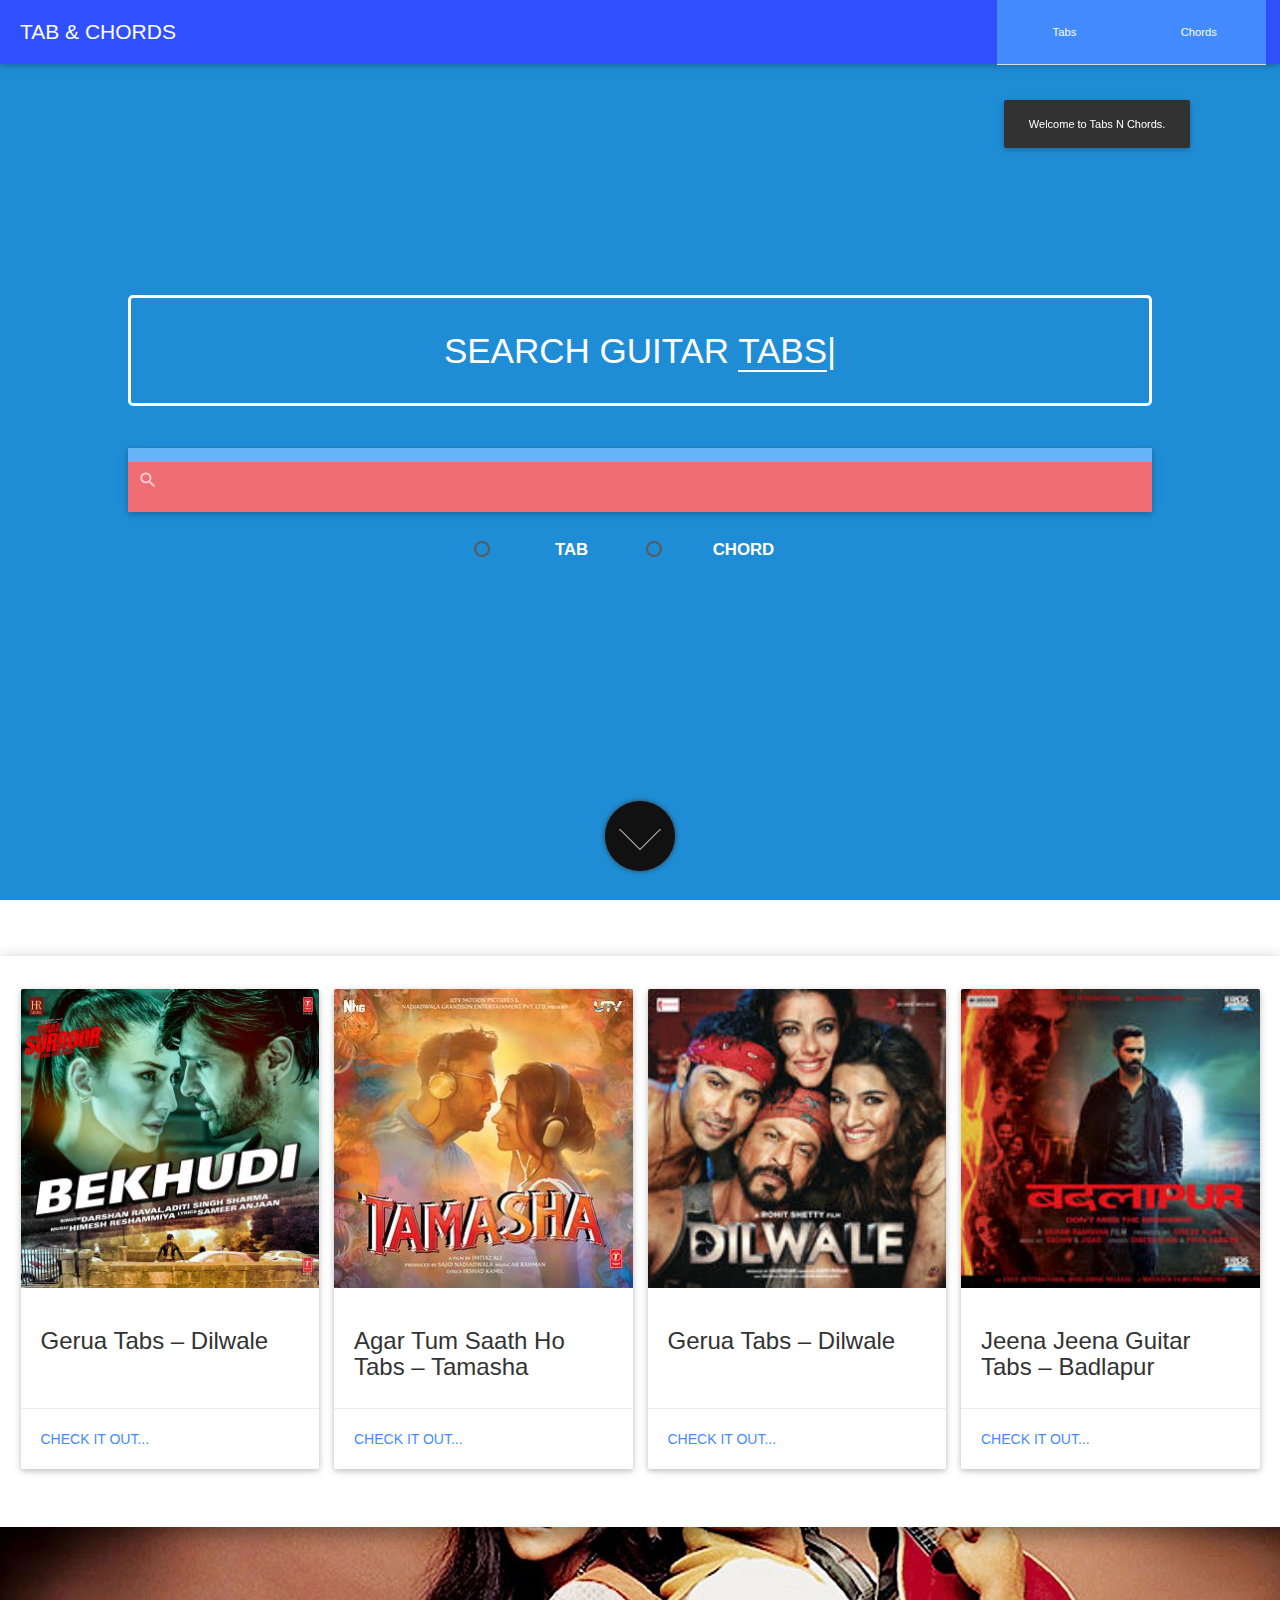
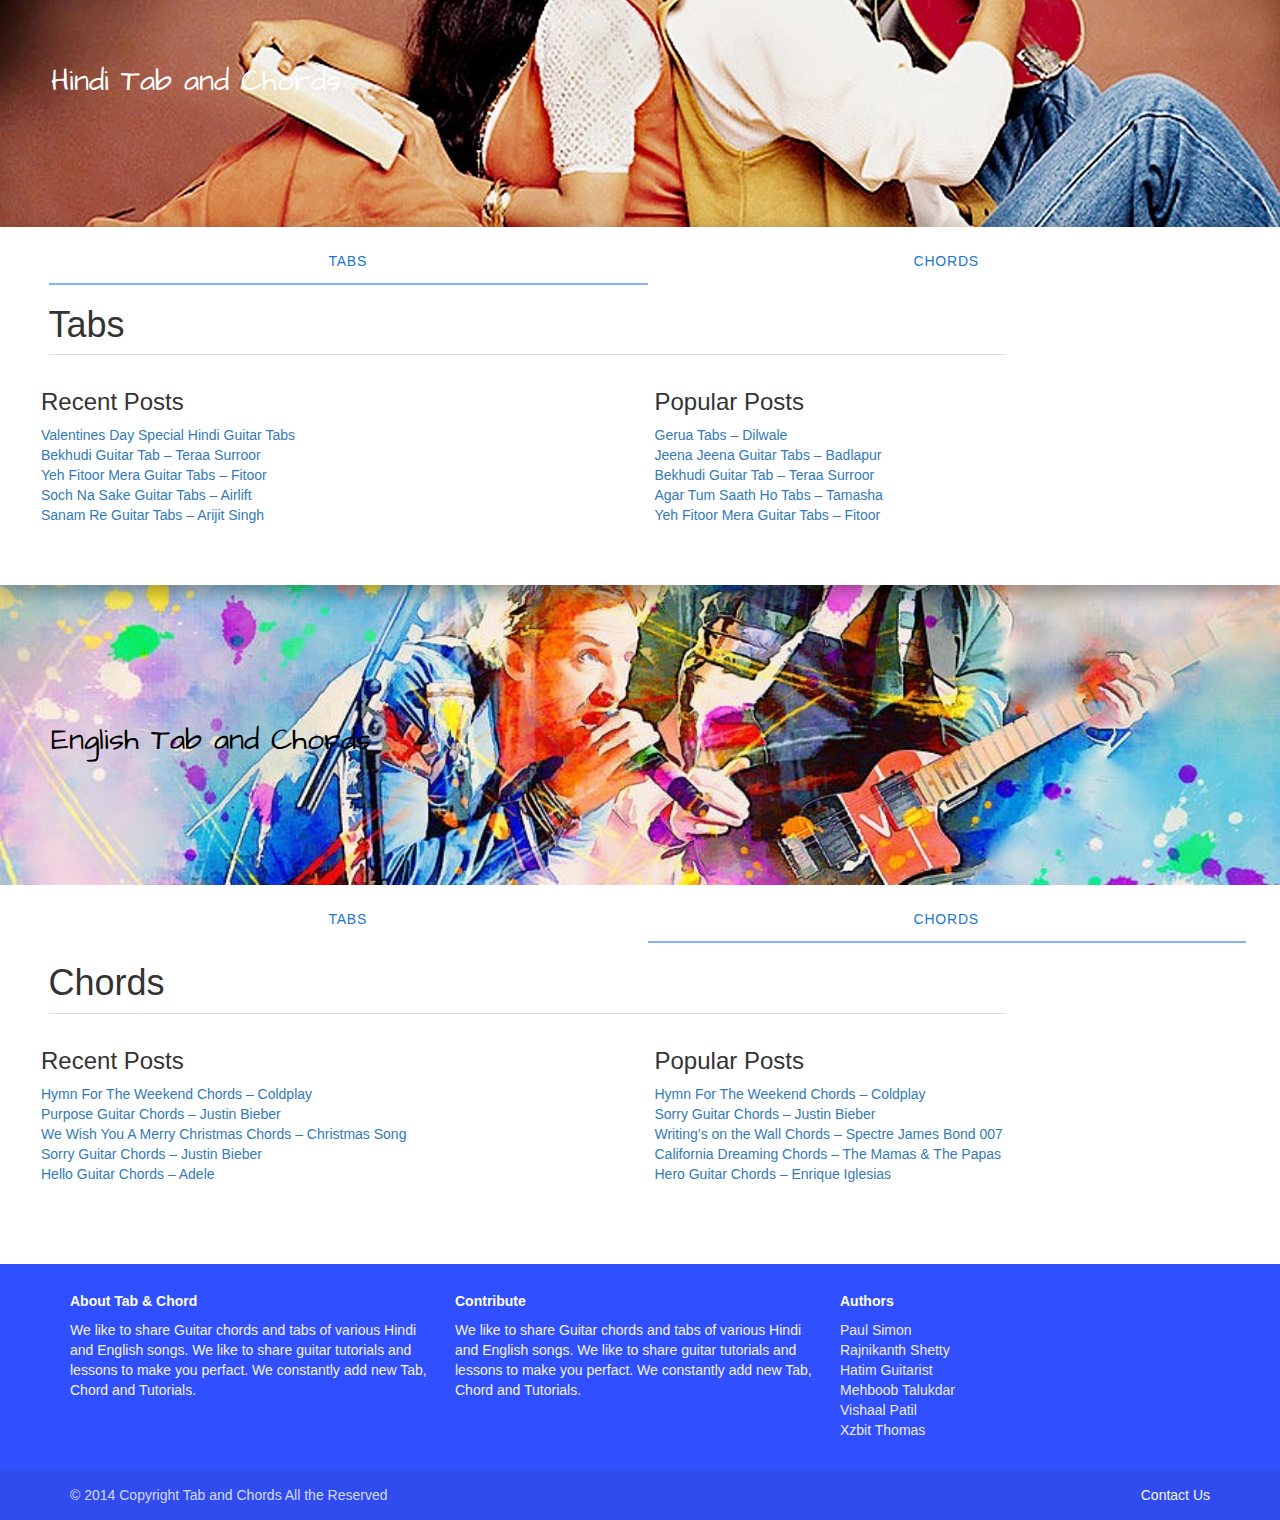
<file: index.html>
<!DOCTYPE html>
<html>

<head>
  <meta charset="UTF-8">
  <title>TabandChord</title>
  <link rel="stylesheet" href="css/font-awesome.min.css">
  <link href='https://fonts.googleapis.com/css?family=Open+Sans|Indie+Flower|Lobster|Muli|Bree+Serif|Architects+Daughter' rel='stylesheet' type='text/css'>
  <link rel='stylesheet prefetch' href='plugins/materialize.min.css'>
  <link rel='stylesheet prefetch' href='plugins/animate.css'>
  <link rel='stylesheet prefetch' href='plugins\marketing.css'>
  <link rel="stylesheet" href="css/style.css">
  <link rel="stylesheet" href="plugins/font-awesome.min.css">
  <link rel="stylesheet" href="plugins/bootstrap.min.css">
  <script src="plugins/jquery-2.2.0.min.js"></script>
  <script src="plugins\typed.min.js"></script>
  <script src="plugins/materialize.min.js"></script>
  <script src="plugins/bootstrap.min.js"></script>
  <script src="js\script.js"></script>
  <link href="https://fonts.googleapis.com/icon?family=Material+Icons" rel="stylesheet">
  <link href="plugins/cropper.min.css" rel="stylesheet">
  <script src="plugins/cropper.min.js"></script>
</head>


<body>
  <div class="navbar-fixed">

    <div>
      <nav class="blue-grey darken-1">
        <div class=" indigo accent-4 nav-wrapper"><a href="" class="brand-logo">TAB & CHORDS</a>
          <!--- --->
          <div class=" burgnav left button-collapse hide-on-large-only" data-activates="nav-mobile">
            <div class="navicon">
              <div></div>
            </div>
            <a class="burga">Home</a>
            <a class="burga">Categories</a>
            <a class="burga">Recommended</a>
            <a class="burga">Blog</a>
            <a class="burga">Contact</a>
          </div>
          <!--- --->
          <ul id="nav-mobile" class="right hide-on-med-and-down">
            <li><a class="nav-tabs" href="#">Tabs</a></li>
            <li><a class="nav-tabs" href="#">Chords</a></li>
          </ul>
        </div>
      </nav>
    </div>
  </div>


  <div class="splash-container">
    <div class="splash">
      <h1 class="splash-head">SEARCH GUITAR <span id="typed" class="typed"></span></h1>
      <nav class='mainPageSearch'>
        <div class="nav-wrapper">
          <form>
            <div class="input-field  blue lighten-2">
              <input id="search" type="search" required>
              <label for="search"><i class="large material-icons">search</i></label>
              <i class="large material-icons">close</i>
            </div>
          </form>
        </div>
      </nav>

      <form action="#">
        <div>
          <input class="radios" name="group1" type="radio" id="test1" />
          <label class="radios " for="test1" style="font-size:1.2em;">Tab</label>
          <input name="group1" type="radio" id="test2" />
          <label class="radios " for="test2" style="font-size:1.2em;">Chord</label>
        </div>
      </form>
    </div>

  </div>

    <!-- Jumbotron Ends -->
    <!-- Showcase Starts -->
    <div class="content-wrapper">
      <section class="main">
        <a class="arrow-wrap" href="#content">
          <span class="arrow"></span>
          <!--<span class="hint">scroll</span>-->
        </a>
      <div id="content"class="showcase content  z-depth-2">
        <div class="row">

          <div class="col s6 m6 l3 animated fadeInUp">
            <div class="card">
              <div class="card-image">
                <img class='showcaseimage' src="css\bekhudi.jpg">
              </div>
              <div class="card-content">
                <h3>Gerua Tabs – Dilwale</h3>
              </div>
              <div class="card-action">
                <a class=" blue-text text-accent-2" href="#">Check it out...</a>
              </div>
            </div>
          </div>

          <div class="col s6 m6 l3 animated fadeInUp">
            <div class="card">
              <div class="card-image">
                <img class="showcaseImage" src="css\tamasha.jpg">
              </div>
              <div class="card-content">
                <h3>Agar Tum Saath Ho Tabs – Tamasha</h3>
              </div>
              <div class="card-action">
                <a class=" blue-text text-accent-2" href="#">Check it out...</a>
              </div>
            </div>
          </div>
          <div class="col s6 m6 l3 animated fadeInUp">
            <div class="card">
              <div class="card-image">
                <img class='showcaseimage' src="css\dilwale.jpeg">
              </div>
              <div class="card-content">
                <h3>Gerua Tabs – Dilwale</h3>
              </div>
              <div class="card-action">
                <a href="#" class=" blue-text text-accent-2">Check it out...</a>
              </div>
            </div>
          </div>
          <div class="col s6 m6 l3 animated fadeInUp">
            <div class="card">
              <div class="card-image">
                <img class='showcaseImage' src="css\cover170x170.jpeg">
              </div>
              <div class="card-content">
                <h3>Jeena Jeena Guitar Tabs – Badlapur</h3>
              </div>
              <div class="card-action">
                <a href="#" class=" blue-text text-accent-2">Check it out...</a>
              </div>
            </div>
          </div>
        </div>
      </div>
      <!-- End of Showcase -->
      <!-- Bollywood Section Starts -->
      <!-- Parallax -->
      <div id="hindisection" class="parallax-container valign-wrapper">
        <h2 class="valign parallaxHeader white-text">Hindi Tab and Chords</h2>
        <div class="parallax">
          <img src="css\DDLJ-remake.jpg">
        </div>
      </div>
      <!-- Hindi Tabs and Chords -->
      <div class="section white  z-depth-2 contents">
        <div class="row ">
          <div class="col s12">
            <ul class="tabs ">
              <li class="tab col s3 "><a class="active blue-text text-darken-2" href="#tabsHindi">Tabs</a></li>
              <li class="tab col s3"><a class="blue-text text-darken-2" href="#chordsHindi">Chords</a></li>
            </ul>
          </div>
          <!-- Tabs of Bollywood Songs -->
          <div id="tabsHindi" class="col s12">
            <h1>Tabs</h1>
            <div class="divider"></div>
            <div class=" row">
              <div id="recentTabsHindi" class="col m6 s12">
                <h3>Recent Posts</h3>

                <ul>
                  <li><a href="http://tabandchord.com/2016/02/valentines-day-special-hindi-guitar-tabs/">Valentines Day Special Hindi Guitar Tabs</a> </li>

                  <li><a href="http://tabandchord.com/2016/02/bekhudi-guitar-tab-teraa-surroor/">Bekhudi Guitar Tab &#8211; Teraa Surroor</a> </li>

                  <li><a href="http://tabandchord.com/2016/01/yeh-fitoor-mera-guitar-tabs-fitoor/">Yeh Fitoor Mera Guitar Tabs &#8211; Fitoor</a> </li>

                  <li><a href="http://tabandchord.com/2016/01/soch-na-sake-guitar-tabs-airlift/">Soch Na Sake Guitar Tabs &#8211; Airlift</a> </li>

                  <li><a href="http://tabandchord.com/2016/01/sanam-re-guitar-tabs-arijit-singh/">Sanam Re Guitar Tabs &#8211; Arijit Singh</a> </li>

                </ul>

              </div>
              <div id="popularTabsHindi" class="col m6 s12">
                <h3>Popular Posts</h3>
                <ul>
                  <li><a href="http://tabandchord.com/2015/12/gerua-tabs-dilwale/">Gerua Tabs &#8211; Dilwale  </a></li>
                  <li><a href="http://tabandchord.com/2015/01/jeena-jeena-guitar-tabs-badlapur/">Jeena Jeena Guitar Tabs &#8211; Badlapur  </a></li>
                  <li><a href="http://tabandchord.com/2016/02/bekhudi-guitar-tab-teraa-surroor/">Bekhudi Guitar Tab &#8211; Teraa Surroor  </a></li>
                  <li><a href="http://tabandchord.com/2015/12/agar-tum-saath-ho-tabs-tamasha/">Agar Tum Saath Ho Tabs &#8211; Tamasha  </a></li>
                  <li><a href="http://tabandchord.com/2016/01/yeh-fitoor-mera-guitar-tabs-fitoor/">Yeh Fitoor Mera Guitar Tabs &#8211; Fitoor  </a></li>
                </ul>
              </div>
            </div>
          </div>
          <!-- Chords of Bollywood Songs -->
          <div id="chordsHindi" class="col s12">
            <h1>Chords</h1>
            <div class="divider"></div>
            <div class=" row">
              <div id="recentChordsHindi" class="col m6 s12">
                <h3>Recent Posts</h3>

                <ul>
                  <li><a href="http://tabandchord.com/2016/03/rehnuma-guitar-chords-rocky-handsome/">Rehnuma Guitar Chords &#8211; Rocky Handsome  </a></li>
                  <li><a href="http://tabandchord.com/2016/03/bolna-guitar-chords-kapoor-sons/">Bolna Guitar Chords &#8211; Kapoor &#038; Sons  </a></li>
                  <li><a href="http://tabandchord.com/2016/03/main-woh-chaand-chords-teraa-surroor/">Main Woh Chaand Chords &#8211; Teraa Surroor  </a></li>
                  <li><a href="http://tabandchord.com/2016/03/manwa-behrupiya-chords-arijit-singh/">Manwa Behrupiya Chords &#8211; Arijit Singh  </a></li>
                  <li><a href="http://tabandchord.com/2016/03/tera-chehra-chords-arijit-singh/">Tera Chehra Chords &#8211; Arijit Singh  </a></li>
                </ul>

              </div>
              <div id="popularChordsHindi" class="col m6 s12">
                <h3>Popular Posts</h3>
                <ul>
                  <li><a href="http://tabandchord.com/2016/03/main-woh-chaand-chords-teraa-surroor/">Main Woh Chaand Chords &#8211; Teraa Surroor  </a></li>
                  <li><a href="http://tabandchord.com/2016/03/tera-chehra-chords-arijit-singh/">Tera Chehra Chords &#8211; Arijit Singh  </a></li>
                  <li><a href="http://tabandchord.com/2015/12/janam-janam-chords-dilwale/">Janam Janam Chords &#8211; Dilwale  </a></li>
                  <li><a href="http://tabandchord.com/2016/01/pashmina-guitar-chords-fitoor/">Pashmina Chords &#8211; Fitoor  </a></li>
                  <li><a href="http://tabandchord.com/2016/03/bolna-guitar-chords-kapoor-sons/">Bolna Guitar Chords &#8211; Kapoor &#038; Sons    </a></li>
                </ul>
              </div>
            </div>
          </div>
        </div>
      </div>

      <!-- English Section Starts -->
      <!-- Parallax -->

      <div id="englishSection" class="parallax-container valign-wrapper">
        <h2 class="valign parallaxHeader" style="color:black">English Tab and Chords</h2>
        <div class="parallax">
          <img class='showcaseimage' src="css/coldplay.jpg">
        </div>
      </div>
      <!-- English Tabs and Chords -->
      <div class="section white contents">
        <div class="row ">
          <div class="col s12">
            <ul class="tabs">
              <li class="tab col s3"><a class="blue-text text-darken-2" href="#tabsEnglish">Tabs</a></li>
              <li class="tab col s3"><a class="active blue-text text-darken-2" href="#chordsEnglish">Chords</a></li>
            </ul>
          </div>
          <!-- Tabs of Bollywood Songs -->
          <div id="tabsEnglish" class="col s12">
            <h1>Tabs</h1>
            <div class="divider"></div>
            <div class=" row">
              <div id="recentTabsEnglish" class="col m6 s12">
                <h3>Recent Posts</h3>

                <ul>
                  <li><a href="http://tabandchord.com/2014/01/top-10-english-tabs-2013/">Top 10 English Tabs in 2013  </a></li>
                  <li><a href="http://tabandchord.com/2013/12/right-waiting-tabs-richard-marx/">Right Here Waiting Tabs &#8211; Richard Marx  </a></li>
                  <li><a href="http://tabandchord.com/2013/08/heal-the-world-guitar-tab-michael-jackson/">Heal The World Guitar Tab &#8211; Michael Jackson  </a></li>
                  <li><a href="http://tabandchord.com/2013/08/seven-nation-army-tab-the-white-stripes/">Seven Nation Army Tab &#8211; The White Stripes  </a></li>
                  <li><a href="http://tabandchord.com/2013/08/led-zeppelin-tab/">Led Zeppelin Tab  </a></li>
                </ul>

              </div>
              <div id="popularTabsEnglish" class="col m6 s12">
                <h3>Popular Posts</h3>
                <ul>
                  <li><a href="http://tabandchord.com/2013/04/cant-stand-losing-you-bass-tab-the-police/">Can&#8217;t Stand Losing You Bass Tab &#8211; The Police  </a></li>
                  </li>
                  <li><a href="http://tabandchord.com/2013/05/madonna-4-minutes-tab/">Madonna 4 Minutes Tab  </a></li>
                  </li>
                  <li><a href="http://tabandchord.com/2013/04/born-in-the-fifties-bass-tab-the-police/">Born In The Fifties Bass Tab &#8211; The Police  </a></li>
                  </li>
                </ul>
              </div>
            </div>
          </div>
          <!-- Chords of Bollywood Songs -->
          <div id="chordsEnglish" class="col s12">
            <h1>Chords</h1>
            <div class="divider"></div>
            <div class=" row">
              <div id="recentChordsEnglish" class="col m6 s12">
                <h3>Recent Posts</h3>


                <ul>
                  <li><a href="http://tabandchord.com/2016/02/hymn-for-the-weekend-chords-coldplay/">Hymn For The Weekend Chords &#8211; Coldplay  </a></li>
                  <li><a href="http://tabandchord.com/2016/01/purpose-guitar-chords-justin-bieber/">Purpose Guitar Chords &#8211; Justin Bieber  </a></li>
                  <li><a href="http://tabandchord.com/2015/12/we-wish-you-a-merry-christmas-chords-christmas-song/">We Wish You A Merry Christmas Chords &#8211; Christmas Song  </a></li>
                  <li><a href="http://tabandchord.com/2015/11/sorry-guitar-chords-justin-bieber/">Sorry Guitar Chords &#8211; Justin Bieber  </a></li>
                  <li><a href="http://tabandchord.com/2015/10/hello-guitar-chords-adele/">Hello Guitar Chords &#8211; Adele  </a></li>
                </ul>


              </div>
              <div id="popularChordsEnglish" class="col m6 s12">
                <h3>Popular Posts</h3>
                <ul>
                  <li><a href="http://tabandchord.com/2016/02/hymn-for-the-weekend-chords-coldplay/">Hymn For The Weekend Chords &#8211; Coldplay    </a></li>
                  <li><a href="http://tabandchord.com/2015/11/sorry-guitar-chords-justin-bieber/">Sorry Guitar Chords &#8211; Justin Bieber   </a></li>
                  <li><a href="http://tabandchord.com/2015/09/writings-on-the-wall-chords-spectre-james-bond-007/">Writing&#8217;s on the Wall Chords &#8211; Spectre James Bond 007   </a></li>
                  <li><a href="http://tabandchord.com/2013/04/california-dreaming-chords-the-mamas-the-papas/">California Dreaming Chords &#8211; The Mamas &#038; The Papas   </a></li>
                  <li><a href="http://tabandchord.com/2013/02/hero-guitar-chords-enrique-iglesias/">Hero Guitar Chords &#8211; Enrique Iglesias   </a></li>
                </ul>
              </div>
            </div>
          </div>
        </div>

      </div>
  </section>
  <div>
    <footer class="page-footer  indigo accent-4">
      <div class="container">
        <div class="row">
          <div class="col l4 s6">
            <h5 class="white-text"><strong>About Tab & Chord</strong></h5>
            <p class="grey-text text-lighten-4">
              We like to share Guitar chords and tabs of various Hindi and English songs. We like to share guitar tutorials and lessons to make you perfact. We constantly add new Tab, Chord and Tutorials.
            </p>
          </div>
          <div class="col l4 s6">
            <h5 class="white-text"><strong>Contribute</strong></h5>
            <p class="grey-text text-lighten-4">
              We like to share Guitar chords and tabs of various Hindi and English songs. We like to share guitar tutorials and lessons to make you perfact. We constantly add new Tab, Chord and Tutorials.
            </p>
          </div>
          <div class="col l4 s6">
            <h5 class="white-text"><strong>Authors</strong></h5>
            <ul>
              <li><a class="grey-text text-lighten-3" href="#!">Paul Simon</a></li>
              <li><a class="grey-text text-lighten-3" href="#!">Rajnikanth Shetty</a></li>
              <li><a class="grey-text text-lighten-3" href="#!">Hatim Guitarist</a></li>
              <li><a class="grey-text text-lighten-3" href="#!">Mehboob Talukdar</a></li>
              <li><a class="grey-text text-lighten-3" href="#!">Vishaal Patil</a></li>
              <li><a class="grey-text text-lighten-3" href="#!">Xzbit Thomas</a></li>
            </ul>
          </div>
        </div>
      </div>
      <div class="footer-copyright">
        <div class="container">
          © 2014 Copyright Tab and Chords All the Reserved
          <a class="grey-text text-lighten-4 right" href="#!">Contact Us</a>
        </div>
      </div>
    </footer>
  </div>

  </div>
  </div>


</body>

</html>
</file>
<file: css/style.css>
.search{
  max-width: 7em;
}
.navbtn{
  font-size: 1em;
}
.jumbotron {
  background-image: url("guitar1.jpg");
  background-size: cover;
  background-repeat: no-repeat;
  background-position: center center;
  padding-left: 3em;
  height: 350px font-color: #f5f5f5;

}

.splash-head{
  font-size: 2.5em;
}
label{
  color: white;
  font-size: 1.5em
}
.tabs .indicator {
    background-color: #82b1ff   !important;
  }
.radios{
  margin-top: 1.5em;
  width: 10em;
}
.card .card-action a:not(.btn):not(.btn-large):not(.btn-floating){
  color: #82b1ff  ;
}

.typed {
  border-bottom: 2px solid #ffffff;
}

.typed-cursor{
   opacity: 1;
   animation: blink 0.7s infinite;
}

@keyframes blink{
    0% { opacity:1; }
    50% { opacity:0; }
    100% { opacity:1; }
}

.burgnav {
  margin: .7em;
  width: 300px;
  background: white;
  color: rgba(0, 0, 0, 0.87);
  -webkit-clip-path: circle(24px at 30px 24px);
  clip-path: circle(24px at 32px 24px);
  -webkit-transition: -webkit-clip-path 0.5625s, clip-path 0.375s;
  transition: -webkit-clip-path 0.5625s, clip-path 0.375s;
}
.nav-tabs{
  text-align: center;
  background-color: #448aff ;
  width: 12em;
  font-size: .8em;
}

#nav-mobile{
  margin-right: 1em;
}
.burgnav:hover {
  -webkit-transition-timing-function: ease-out;
  transition-timing-function: ease-out;
  -webkit-transition-duration: 0.75s;
  transition-duration: 0.75s;
  -webkit-clip-path: circle(390px at 225px 24px);
  clip-path: circle(390px at 150px 24px);
}

.burga {
  display: block;
  line-height: 50px;
  padding: 0 20px;
  color: black ;
  background-color: white;
  cursor: pointer;
  -webkit-user-select: none;
  -moz-user-select: none;
  -ms-user-select: none;
  user-select: none;

}

.burga:hover { background: #ffe082; }

.burga:active { background: #ffca28; }

.navicon {
  padding: 23px 20px;
  cursor: pointer;
  -webkit-transform-origin: 32px 24px;
  -ms-transform-origin: 32px 24px;
  transform-origin: 32px 24px;
}

.navicon div {
  position: relative;
  width: 20px;
  height: 2px;
  background: rgba(0, 0, 0, 0.87);
}

.navicon div:before,
.navicon div:after {
  display: block;
  content: "";
  width: 20px;
  height: 2px;
  background: rgba(0, 0, 0, 0.87);
  position: absolute;
}

.navicon div:before { top: -7px; }

.navicon div:after { top: 7px; }

.jumbotron.z-depth-2 {
    margin-bottom: 0px;
    margin-top: -100px;
    padding-top: 150px;
}
.jumbotron p {
  animation-delay: .06s;
}

.showcase {
    padding: 2em;
    margin-top: 4em;

}

#canvas {
  margin-top: -10px;
  background-color: transparent;
  min-height: 1000px
}
.introduction{
  min-height: 10em;
}
img {
  max-width: 100%;
}

.parallax-container {
  height: 300px;
}
a:hover, a:visited, a:link, a:active
{
    text-decoration: none !important;
}
nav{
  width: 100%;
}


nav .brand-logo {
  margin-left: 20px;
}
.mainPageSearch{
  margin-top: .5em;
}
.indicator{
  color: #448aff !important;
}

ul.tabs {overflow: hidden !important; }
.customcard {
  font-size: 1.3em;
  padding-top: 5px;
  padding-bottom: 5px;
  font-family: 'Open Sans', sans-serif;
  max-width: 200px;
  max-height: 200px;
  white-space: normal;
  text-decoration: none !important;
  color: white !important;
}
.card-content {
  height: 120px;
}

.test {
  position: relative;
  display: table-cell;
}

.parallaxHeader {
  margin-left: 4%;
  margin-right: 4%
  font-size: 4em;
  font-family: 'Architects Daughter', cursive;
}


.contents{
  padding-left: 4em;
  padding-right: 3em;
  background-color: black;
}
.contentList {
  margin-left: 1em;
  margin-right: 1em;
  margin: 2em;
  max-width: 500px;
}

.divider {
  margin-top: 0.5em;
  margin-bottom: 1em;
  max-width: 80%;
  backgroud-color: black;
}


}
h2 {
  margin: 4em;
}

.arrow-wrap {
  margin-top: -5%;
  position:absolute;
  z-index:1;
  left:50%;
  top:-5em;
  margin-left:-5em;
  background:#111;
  width:10em;
  height:10em;
  padding:4em 2em;
  border-radius:50%;
  font-size:0.5em;
  display:block;
  box-shadow:0px 0px 5px 0px #333;
}

.arrow {
  float:left;
  position:relative;
  width: 0px;
height: 0px;
border-style: solid;
border-width: 3em 3em 0 3em;
border-color: #ffffff transparent transparent transparent;
  -webkit-transform:rotate(360deg)
}

.arrow:after {
  content:'';
  position:absolute;
  top:-3.2em;
  left:-3em;
  width: 0px;
height: 0px;
border-style: solid;
border-width: 3em 3em 0 3em;
border-color: #111 transparent transparent transparent;
  -webkit-transform:rotate(360deg)
}


.hint {
  position:absolute;
  top:0.6em;
  width:100%;
  left:0;
  font-size:2em;
  font-style:italic;
  text-align:center;
  color:#fff;
  opacity:0;
}


.arrow-wrap:hover .hint {
  opacity:1;
}


  @-webkit-keyframes arrows {
    0% { top:0; }
    10% { top:12%; }
    20% { top:0; }
    30% { top:12%; }
    40% { top:-12%; }
    50% { top:12%; }
    60% { top:0; }
    70% { top:12%; }
    80% { top:-12%; }
    90% { top:12%; }
    100% { top:0; }
  }

  .arrow-wrap .arrow {
    -webkit-animation: arrows 2.8s 0.4s;
    -webkit-animation-delay: 3s;
  }
</file>
<file: plugins/cropper.min.css>
/*!
 * Cropper v2.3.0
 * https://github.com/fengyuanchen/cropper
 *
 * Copyright (c) 2014-2016 Fengyuan Chen and contributors
 * Released under the MIT license
 *
 * Date: 2016-02-22T02:13:13.332Z
 */.cropper-container{font-size:0;line-height:0;position:relative;-webkit-user-select:none;-moz-user-select:none;-ms-user-select:none;user-select:none;direction:ltr!important;-ms-touch-action:none;touch-action:none;-webkit-tap-highlight-color:transparent;-webkit-touch-callout:none}.cropper-container img{display:block;width:100%;min-width:0!important;max-width:none!important;height:100%;min-height:0!important;max-height:none!important;image-orientation:0deg!important}.cropper-canvas,.cropper-crop-box,.cropper-drag-box,.cropper-modal,.cropper-wrap-box{position:absolute;top:0;right:0;bottom:0;left:0}.cropper-wrap-box{overflow:hidden}.cropper-drag-box{opacity:0;background-color:#fff;filter:alpha(opacity=0)}.cropper-dashed,.cropper-modal{opacity:.5;filter:alpha(opacity=50)}.cropper-modal{background-color:#000}.cropper-view-box{display:block;overflow:hidden;width:100%;height:100%;outline:#39f solid 1px;outline-color:rgba(51,153,255,.75)}.cropper-dashed{position:absolute;display:block;border:0 dashed #eee}.cropper-dashed.dashed-h{top:33.33333%;left:0;width:100%;height:33.33333%;border-top-width:1px;border-bottom-width:1px}.cropper-dashed.dashed-v{top:0;left:33.33333%;width:33.33333%;height:100%;border-right-width:1px;border-left-width:1px}.cropper-center{position:absolute;top:50%;left:50%;display:block;width:0;height:0;opacity:.75;filter:alpha(opacity=75)}.cropper-center:after,.cropper-center:before{position:absolute;display:block;content:' ';background-color:#eee}.cropper-center:before{top:0;left:-3px;width:7px;height:1px}.cropper-center:after{top:-3px;left:0;width:1px;height:7px}.cropper-face,.cropper-line,.cropper-point{position:absolute;display:block;width:100%;height:100%;opacity:.1;filter:alpha(opacity=10)}.cropper-face{top:0;left:0;background-color:#fff}.cropper-line,.cropper-point{background-color:#39f}.cropper-line.line-e{top:0;right:-3px;width:5px;cursor:e-resize}.cropper-line.line-n{top:-3px;left:0;height:5px;cursor:n-resize}.cropper-line.line-w{top:0;left:-3px;width:5px;cursor:w-resize}.cropper-line.line-s{bottom:-3px;left:0;height:5px;cursor:s-resize}.cropper-point{width:5px;height:5px;opacity:.75;filter:alpha(opacity=75)}.cropper-point.point-e{top:50%;right:-3px;margin-top:-3px;cursor:e-resize}.cropper-point.point-n{top:-3px;left:50%;margin-left:-3px;cursor:n-resize}.cropper-point.point-w{top:50%;left:-3px;margin-top:-3px;cursor:w-resize}.cropper-point.point-s{bottom:-3px;left:50%;margin-left:-3px;cursor:s-resize}.cropper-point.point-ne{top:-3px;right:-3px;cursor:ne-resize}.cropper-point.point-nw{top:-3px;left:-3px;cursor:nw-resize}.cropper-point.point-sw{bottom:-3px;left:-3px;cursor:sw-resize}.cropper-point.point-se{right:-3px;bottom:-3px;width:20px;height:20px;cursor:se-resize;opacity:1;filter:alpha(opacity=100)}.cropper-point.point-se:before{position:absolute;right:-50%;bottom:-50%;display:block;width:200%;height:200%;content:' ';opacity:0;background-color:#39f;filter:alpha(opacity=0)}@media (min-width:768px){.cropper-point.point-se{width:15px;height:15px}}@media (min-width:992px){.cropper-point.point-se{width:10px;height:10px}}@media (min-width:1200px){.cropper-point.point-se{width:5px;height:5px;opacity:.75;filter:alpha(opacity=75)}}.cropper-invisible{opacity:0;filter:alpha(opacity=0)}.cropper-bg{background-image:url([data-uri])}.cropper-hide{position:absolute;display:block;width:0;height:0}.cropper-hidden{display:none!important}.cropper-move{cursor:move}.cropper-crop{cursor:crosshair}.cropper-disabled .cropper-drag-box,.cropper-disabled .cropper-face,.cropper-disabled .cropper-line,.cropper-disabled .cropper-point{cursor:not-allowed}
</file>
